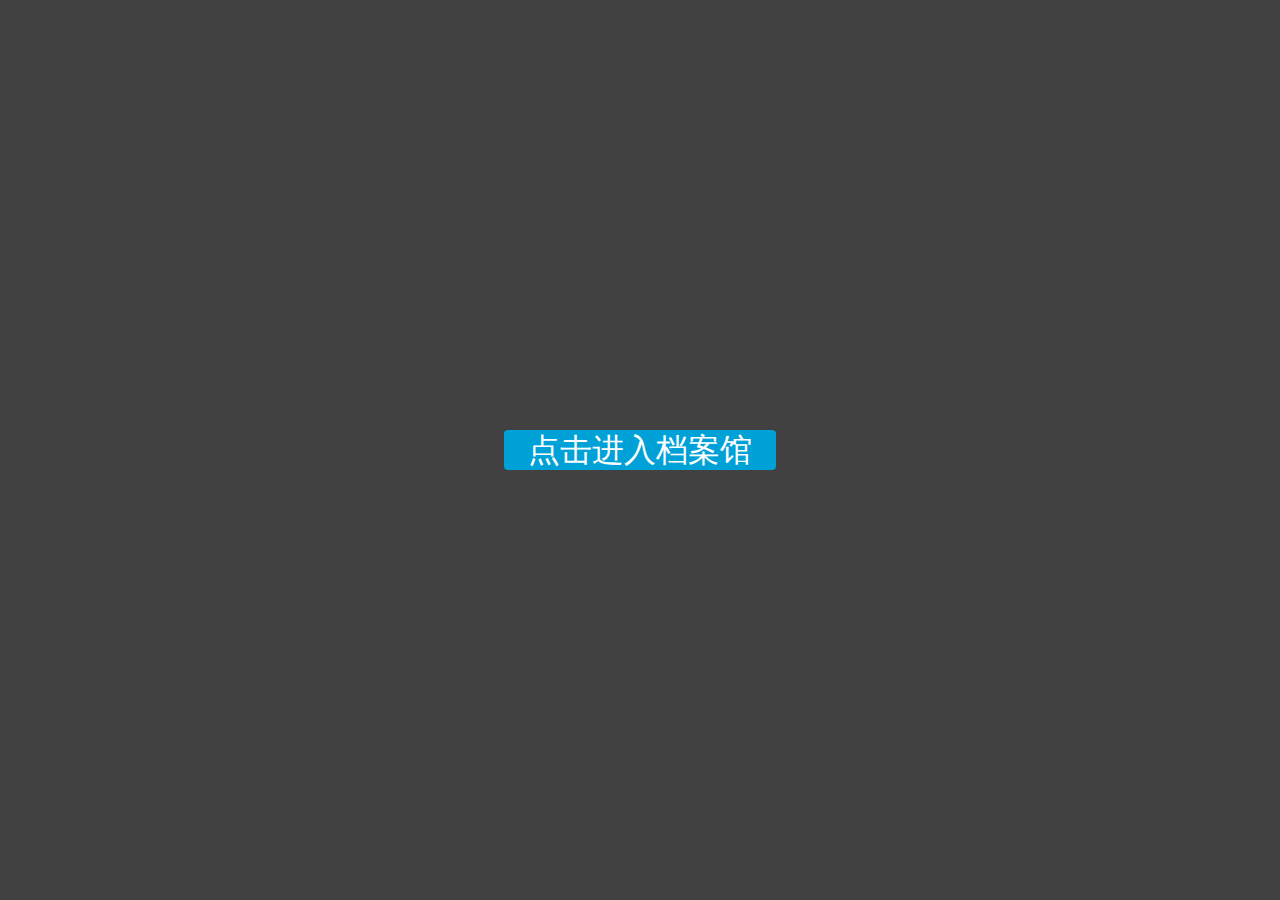
<file: index.html>
<!DOCTYPE html>
<!-- saved from url=(0042)https://arcxingye.github.io/r18/index.html -->
<html lang="zh"><head><meta http-equiv="Content-Type" content="text/html; charset=UTF-8">

    <title>进入档案馆</title>
    <style type="text/css">
        p {
            margin: 0;
        }

        *,
        *::before,
        *::after {
            box-sizing: border-box;
        }

        .overlay,
        .scare {
            position: fixed;
            top: 0;
            left: 0;
            height: 100vh;
            width: 100vw;
        }

        p.overlay-title {
            font-size: 24px;
            font-weight: 900;
            color: black;
            line-height: 1;
            margin-bottom: 16px;
        }

        .overlay-button {
            display: inline-flex;
            align-items: center;
            height: 40px;
            padding-right: 24px;
            padding-left: 24px;
            font-size: 16px;
            font-weight: 500;
            line-height: 1;
            border-radius: 4px;
            margin: 4px;
            cursor: pointer;
        }

        .overlay-buttons-wrapper {
            margin: 24px -8px -8px;
        }

        #accept-button {
            background-color: rgb(255, 0, 0);
            color: rgb(255,255,255) ;
        }

        #decline-button {
            color: rgb(0, 0, 0);
            border: 2px solid rgb(0, 0, 0);
        }
        #default-button {
            color: rgb(255,255,255);
            background-color:rgb(0,161,214);
        }

        p.overlay-description {
            font-size: 16px;
            font-weight: 400;
            color: rgba(0, 0, 0, 0.5);
            line-height: 1.25;
            margin-bottom: 16px;
        }

        a.overlay-link {
            display: inline-block;
            text-decoration: none;
            font-size: 16px;
            font-weight: 500;
            color: rgb(255, 0, 0);
            line-height: 1;
            position: relative;
            margin-top: 16px;
        }

        .overlay-body {
            max-width: 512px;
            text-align: center;
            font-family: "Inter", sans-serif;
        }

        .overlay {
            z-index: 2;
            display: flex;
            align-items: center;
            justify-content: center;
            background-repeat: no-repeat;
            background-size: cover;
            background-position: center 0;
            background-color: rgba(65,65,65,1.00)
        }

    </style>
<style type="text/css">
      @font-face {
          font-family: "element-icons";
          src: url('chrome-extension://moombeodfomdpjnpocobemoiaemednkg/fonts/element-icons.woff') format('woff'),
          url('chrome-extension://moombeodfomdpjnpocobemoiaemednkg/fonts/element-icons.ttf ') format('truetype'); /* chrome, firefox, opera, Safari, Android, iOS 4.2+*/
      }
  </style></head>

<body>
    <div id="overlay" class="overlay">
        <script async src="https://pagead2.googlesyndication.com/pagead/js/adsbygoogle.js?client=ca-pub-8528244015036053"
     crossorigin="anonymous"></script>
        <div class="text-bg">
            <div class="overlay-body">
                    <div id="default-button" class="overlay-button" onclick="window.location.href='https://huanmingzhuo.github.io/video/links/index.html'"><font size="6">点击进入档案馆</font></div >
                </div>
            </div>
        </div>
    </div>
</body></html>
</file>
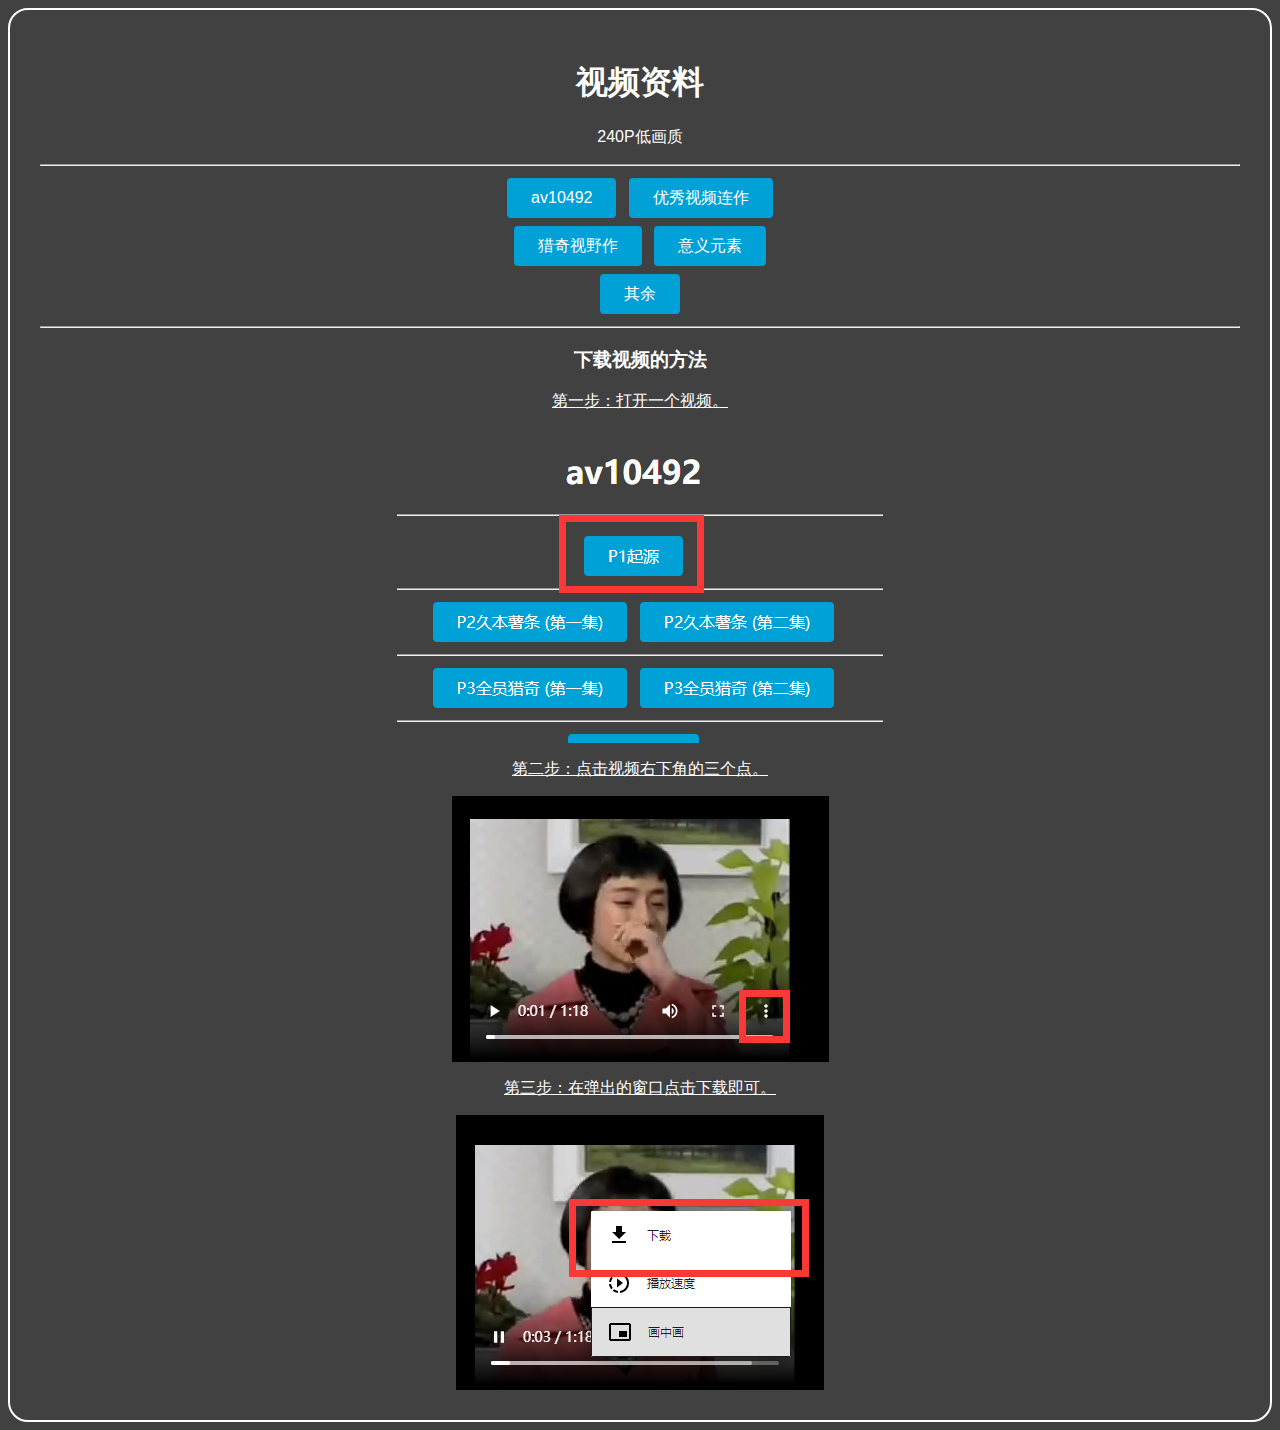
<file: links/index.html>
<!DOCTYPE html PUBLIC "-//W3C//DTD XHTML 1.0 Transitional//EN" "http://www.w3.org/TR/xhtml1/DTD/xhtml1-transitional.dtd">
<html>
<head>
<meta http-equiv="Content-Type" content="text/html; charset=utf-8" />
<meta name="viewport" content="initial-scale=1, maximum-scale=3, minimum-scale=1, user-scalable=no">
<title>视频资料</title>
<link href="../CSS/CSS.css" rel="stylesheet" type="text/css" />
</head>

<body id="chuangkou"  text="#FFFFFF" link="#B7CEFF">
<h1 style="text-align: center">视频资料</h1>
<p style="text-align: center">240P低画质</p>
<hr />
<div id="default-button" class="overlay-button" onclick="window.location.href='../links/av10492.html'">av10492</div >	
<div id="default-button" class="overlay-button" onclick="window.location.href='../links/优秀连接作.html'">优秀视频连作</div><br>
<div id="default-button" class="overlay-button" onclick="window.location.href='../links/猎奇视野作.html'">猎奇视野作</div>
<div id="default-button" class="overlay-button" onclick="window.location.href='../links/意义元素.html'">意义元素</div><br>
<div id="default-button" class="overlay-button" onclick="window.location.href='../links/其余.html'">其余</div >
	<hr/>
	<h3>下载视频的方法</h3>
	<p><u>第一步：打开一个视频。</u></p>
	<img src="../image/1.png">
	<p><u>第二步：点击视频右下角的三个点。</u></p>
	<img src="../image/2.png">
	<p><u>第三步：在弹出的窗口点击下载即可。</u></p>
	<img src="../image/3.png">
</body>
</html>
</file>
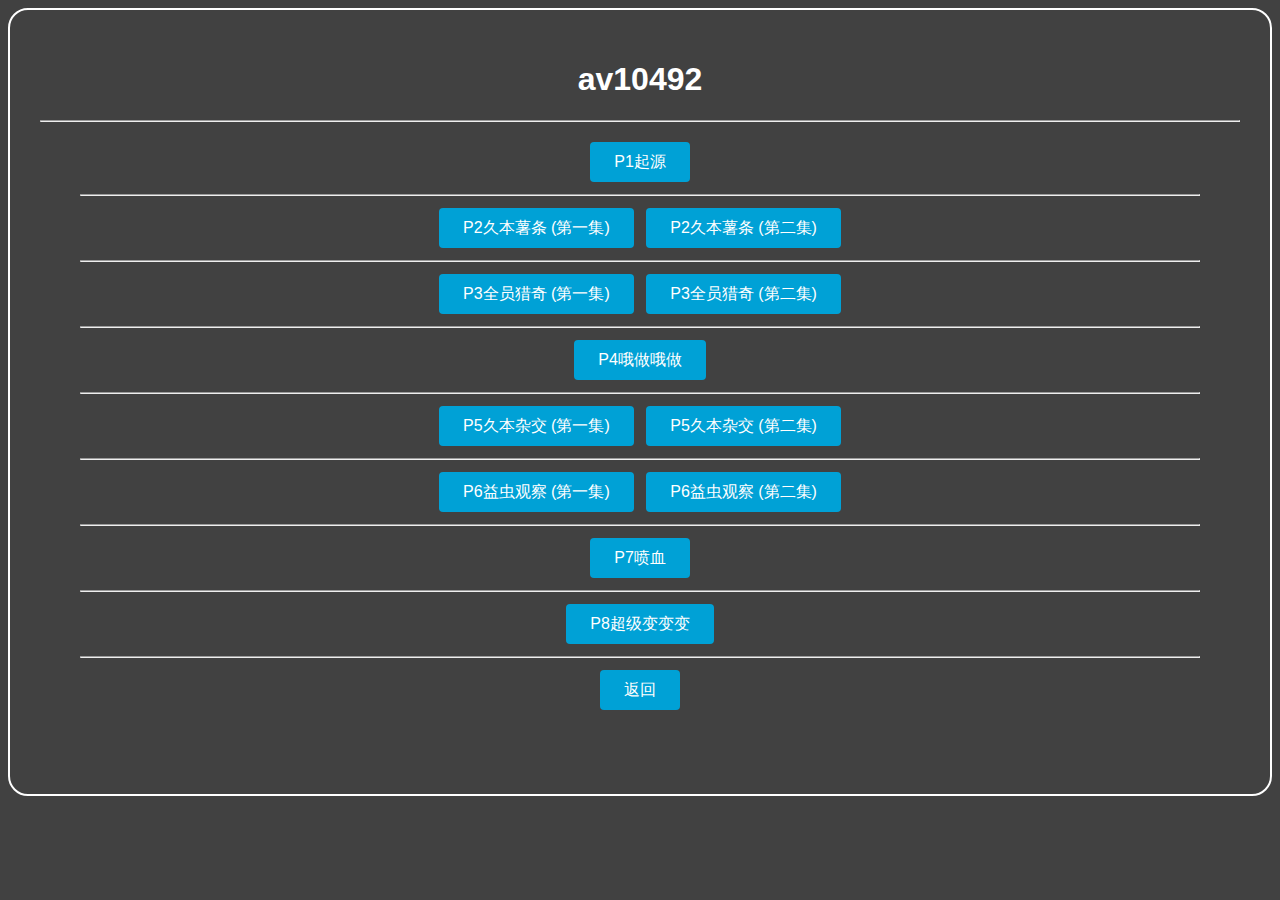
<file: links/av10492.html>
<!DOCTYPE html>
<html>
<head>
<meta http-equiv="Content-Type" content="text/html; charset=utf-8" />
<meta name="viewport" content="initial-scale=1, maximum-scale=3, minimum-scale=1, user-scalable=no">
<title>av10492</title>
<link href="../CSS/CSS.css" rel="stylesheet" type="text/css">
</head>
<body id="chuangkou"  text="#FFFFFF" link="#B7CEFF">
<h1 style="text-align: center">av10492</h1>
<hr/>
<blockquote>
  <div id="default-button" class="overlay-button" onclick="window.open('../vid/10492/01.mp4')">P1起源</div ><hr/>
  <div id="default-button" class="overlay-button" onclick="window.open('../vid/10492/02.mp4')">P2久本薯条 (第一集)</div >
  <div id="default-button" class="overlay-button" onclick="window.open('../vid/10492/02-1.mp4')">P2久本薯条 (第二集)</div ><hr/>
  <div id="default-button" class="overlay-button" onclick="window.open('../vid/10492/03.mp4')">P3全员猎奇 (第一集)</div >
  <div id="default-button" class="overlay-button" onclick="window.open('../vid/10492/03-1.mp4')">P3全员猎奇 (第二集)</div ><hr/>
  <div id="default-button" class="overlay-button" onclick="window.open('../vid/10492/04.mp4')">P4哦做哦做</div ><hr/>
  <div id="default-button" class="overlay-button" onclick="window.open('../vid/10492/05.mp4')">P5久本杂交 (第一集)</div >
  <div id="default-button" class="overlay-button" onclick="window.open('../vid/10492/05-1.mp4')">P5久本杂交 (第二集)</div ><hr/>
  <div id="default-button" class="overlay-button" onclick="window.open('../vid/10492/06.mp4')">P6益虫观察 (第一集)</div >
  <div id="default-button" class="overlay-button" onclick="window.open('../vid/10492/06-1.mp4')">P6益虫观察 (第二集)</div ><hr/>
  <div id="default-button" class="overlay-button" onclick="window.open('../vid/10492/07.mp4')">P7喷血</div ><hr/>
  <div id="default-button" class="overlay-button" onclick="window.open('../vid/10492/08.mp4')">P8超级变变变</div ><hr/>
	<div id="default-button" class="overlay-button" onclick="window.location.href='../links/index.html'">返回</div >
  <p style="text-align: left">&nbsp;</p>
</blockquote>
</body>
</html>
</file>
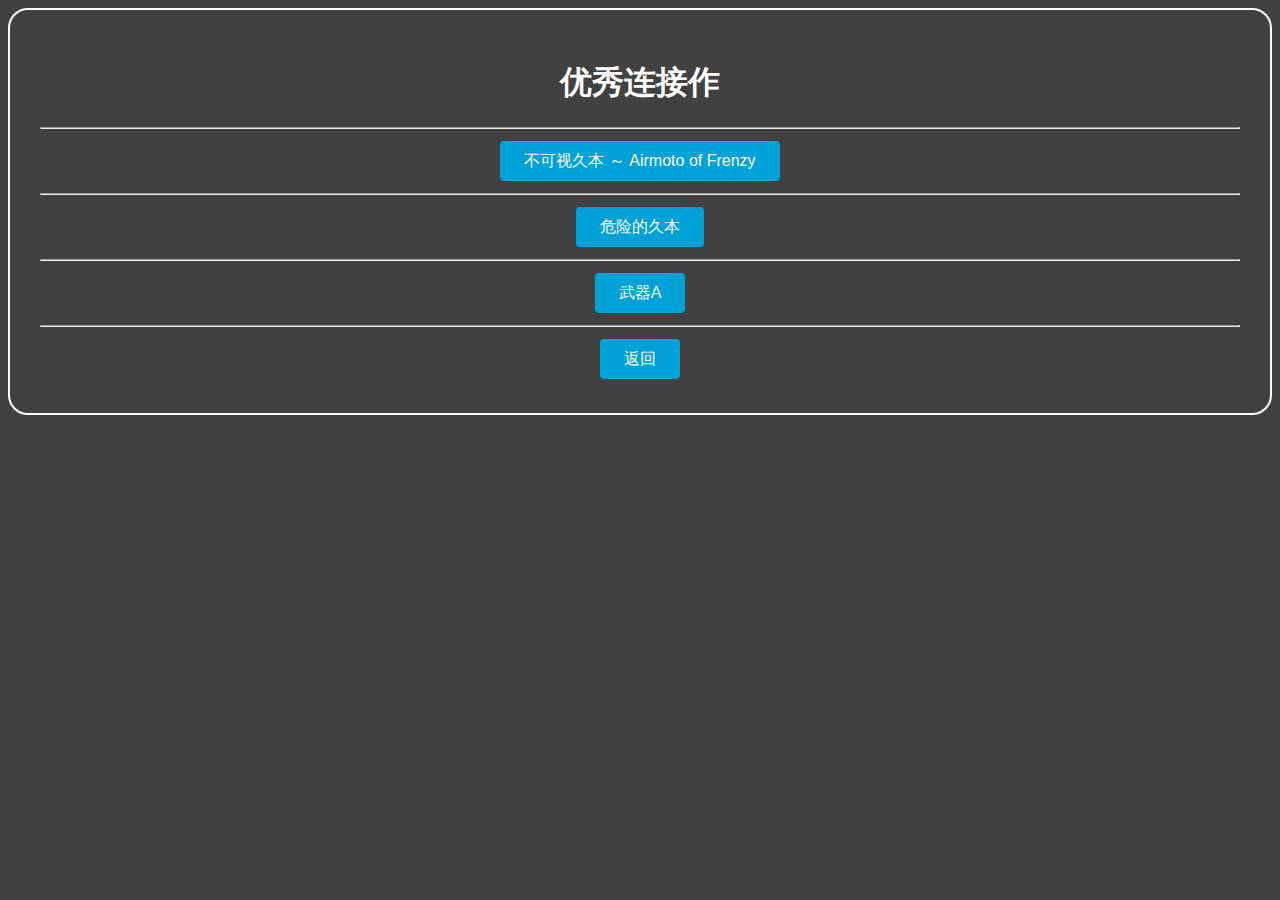
<file: links/优秀连接作.html>
<!doctype html>
<html>
<head>
<meta charset="utf-8">
<meta name="viewport" content="initial-scale=1, maximum-scale=3, minimum-scale=1, user-scalable=no">
<title>优秀连接作</title>
<link href="../CSS/CSS.css" rel="stylesheet" type="text/css">
</head>

<body id="chuangkou" text="#FFFFFF">
	  <h1 style="text-align: center">优秀连接作</h1><hr/>
	  <div id="default-button" class="overlay-button" onclick="window.open('../vid/10492/Others/AIRMT.mp4')">不可视久本 ～ Airmoto of Frenzy</div ><hr/>
	  <div id="default-button" class="overlay-button" onclick="window.open('../vid/10492/Others/DGRMT.mp4')">危险的久本</div><hr/>
	  <div id="default-button" class="overlay-button" onclick="window.open('../vid/10492/Others/WPA.mp4')">武器A</div><hr/>
	  <div id="default-button" class="overlay-button" onclick="window.location.href='../links/index.html'">返回</div>
</body>
</html>
</file>
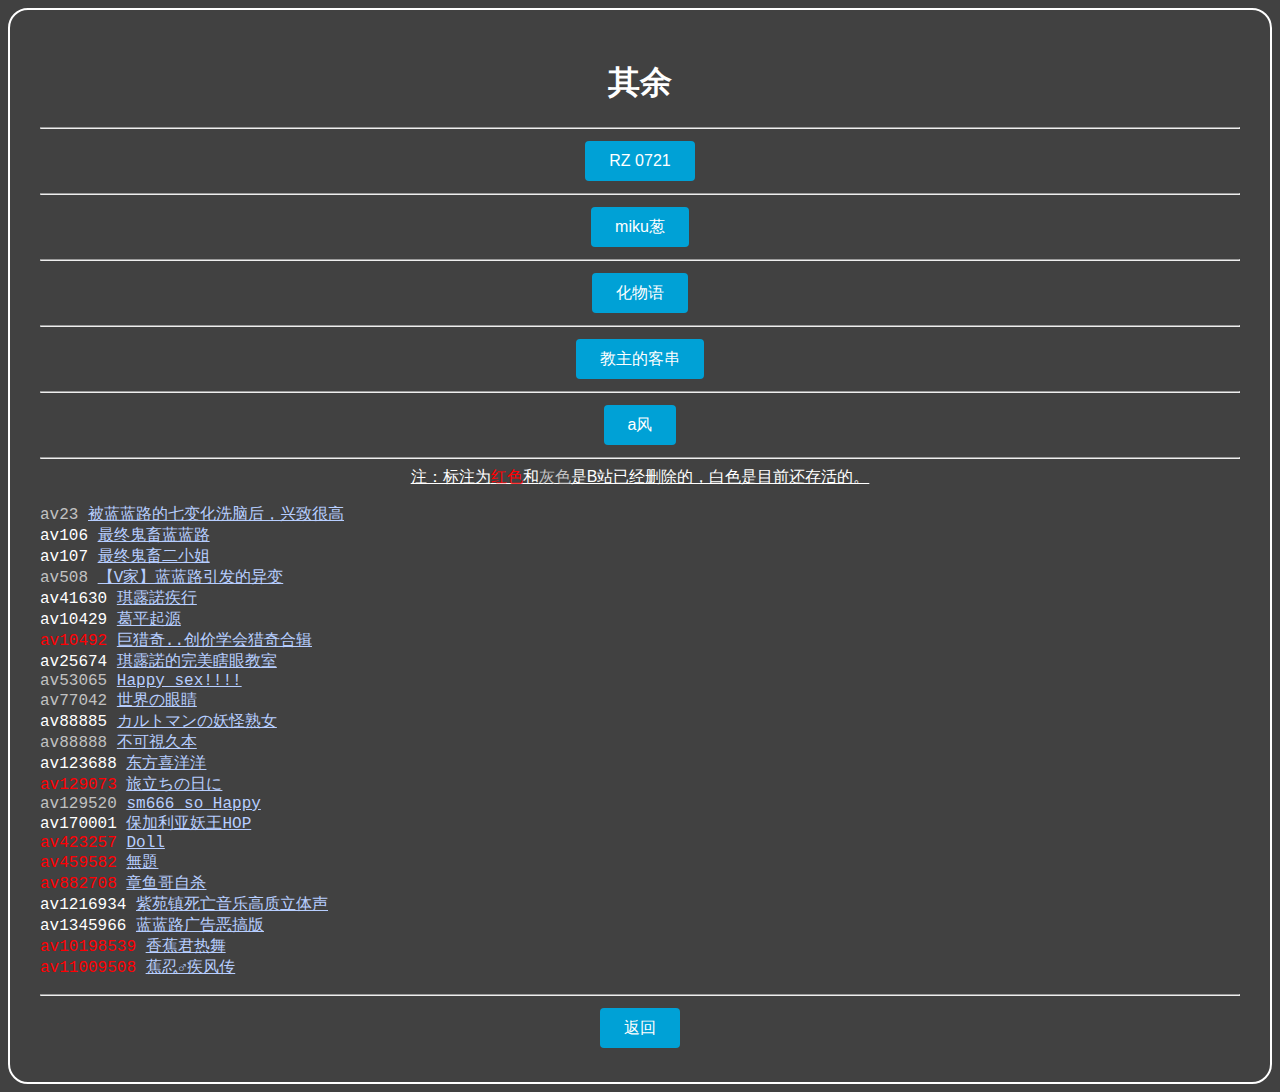
<file: links/其余.html>
<!doctype html>
<html>
<head>
<meta charset="utf-8">
<meta name="viewport" content="initial-scale=1, maximum-scale=3, minimum-scale=1, user-scalable=no">
<title>其余</title>
<link href="../CSS/CSS.css" rel="stylesheet" type="text/css">
</head>

<body id="chuangkou" text="#FFFFFF" link="#B7CEFF">
	<h1 style="text-align: center">其余</h1><hr/>
<div id="default-button" class="overlay-button" onclick="window.open('../vid/10492/Others/RZ_0721.mp4')">RZ 0721</div ><hr/>
<div id="default-button" class="overlay-button" onclick="window.open('../vid/10492/Others/MIKUONION.mp4')">miku葱</div ><hr/>
<div id="default-button" class="overlay-button" onclick="window.open('../vid/10492/Others/STORY.mp4')">化物语</div ><hr/>
<div id="default-button" class="overlay-button" onclick="window.open('../vid/10492/Others/M.mp4')">教主的客串</div ><hr/>
<div id="default-button" class="overlay-button" onclick="window.open('..//vid/10492/Others/ASTYLE.mp4')">a风</div ><hr/>
	<u>注：标注为<font color="#FF0004">红色</font>和<font color="#C1C1C1">灰色</font>是B站已经删除的，白色是目前还存活的。</u>
	<p style="text-align: left; font-family: Consolas, 'Andale Mono', 'Lucida Console', 'Lucida Sans Typewriter', Monaco, 'Courier New', monospace;"><span style="color: #C1C1C1">av23 <a href="../vid/archive/00000023.mp4">被蓝蓝路的七变化洗脑后，兴致很高</a></span><br />
av106 <a href="../vid/archive/00000106.mp4">最终鬼畜蓝蓝路</a><br />
av107 <a href="../vid/archive/00000107.mp4">最终鬼畜二小姐 </a><br />
  <span style="color: #C1C1C1">av508</span> <span style="color: #C1C1C1"><a href="../vid/archive/00000508.mp4">【V家】蓝蓝路引发的异变</a></span><br />
  av41630 <a href="../vid/archive/00041630.mp4">琪露諾疾行 </a><br />
  av10429 <a href="../vid/archive/00010429.mp4">葛平起源</a><br />
  <span style="color: #FF0004">av10492 <a href="../vid/10492/01.mp4">巨猎奇..创价学会猎奇合辑</a></span><br />
  av25674 <a href="../vid/archive/00025674.mp4">琪露諾的完美瞎眼教室</a><br />
  <span style="color: #C1C1C1">av53065</span> <a href="../vid/archive/00053065.mp4">Happy sex!!!!</a><br />
  <span style="color: #C1C1C1">av77042</span> <a href="../vid/archive/00077042.mp4">世界の眼睛 </a><br />
  av88885 <a href="../vid/archive/00088885.mp4">カルトマンの妖怪熟女</a><br />
  <span style="color: #C1C1C1">av88888 <a href="../vid/10492/Others/AIRMT.mp4">不可視久本</a></span><br />
  av123688 <a href="../vid/archive/00123688.mp4">东方喜洋洋</a><br />
  <span style="color: #FF0004">av129073 <a href="../vid/archive/00129073.mp4">旅立ちの日に</a></span><br />
  <span style="color: #C1C1C1">av129520</span> <span style="color: #C1C1C1"><a href="../vid/archive/00129520.mp4">sm666 so Happy</a></span><br />
  av170001 <a href="../vid/archive/00170001.mp4">保加利亚妖王HOP</a><br />
  <span style="color: #FF0004">av423257 <a href="../vid/archive/00423257.mp4">Doll</a><a href="../vid/archive/11009508.mp4"><br />
  </a>av459582 <a href="../vid/archive/00459582.mp4">無題</a><br />
  av882708 <a href="../vid/archive/00882708.mp4">章鱼哥自杀</a></span><br />
  av1216934 <a href="../vid/archive/01216934.mp4">紫苑镇死亡音乐高质立体声</a><br />
  av1345966 <a href="../vid/archive/01345966.mp4">蓝蓝路广告恶搞版</a><br />
  <span style="color: #FF0004">av10198539 <a href="../vid/archive/10198539.mp4">香蕉君热舞</a><br />
av11009508 <a href="../vid/archive/11009508.mp4">蕉忍♂疾风传</a><a href="../vid/archive/11009508.mp4"><br />
</a></span></p><hr/>
	  <div id="default-button" class="overlay-button" onclick="window.location.href='../links/index.html'">返回</div>
</body>
</html>
</file>
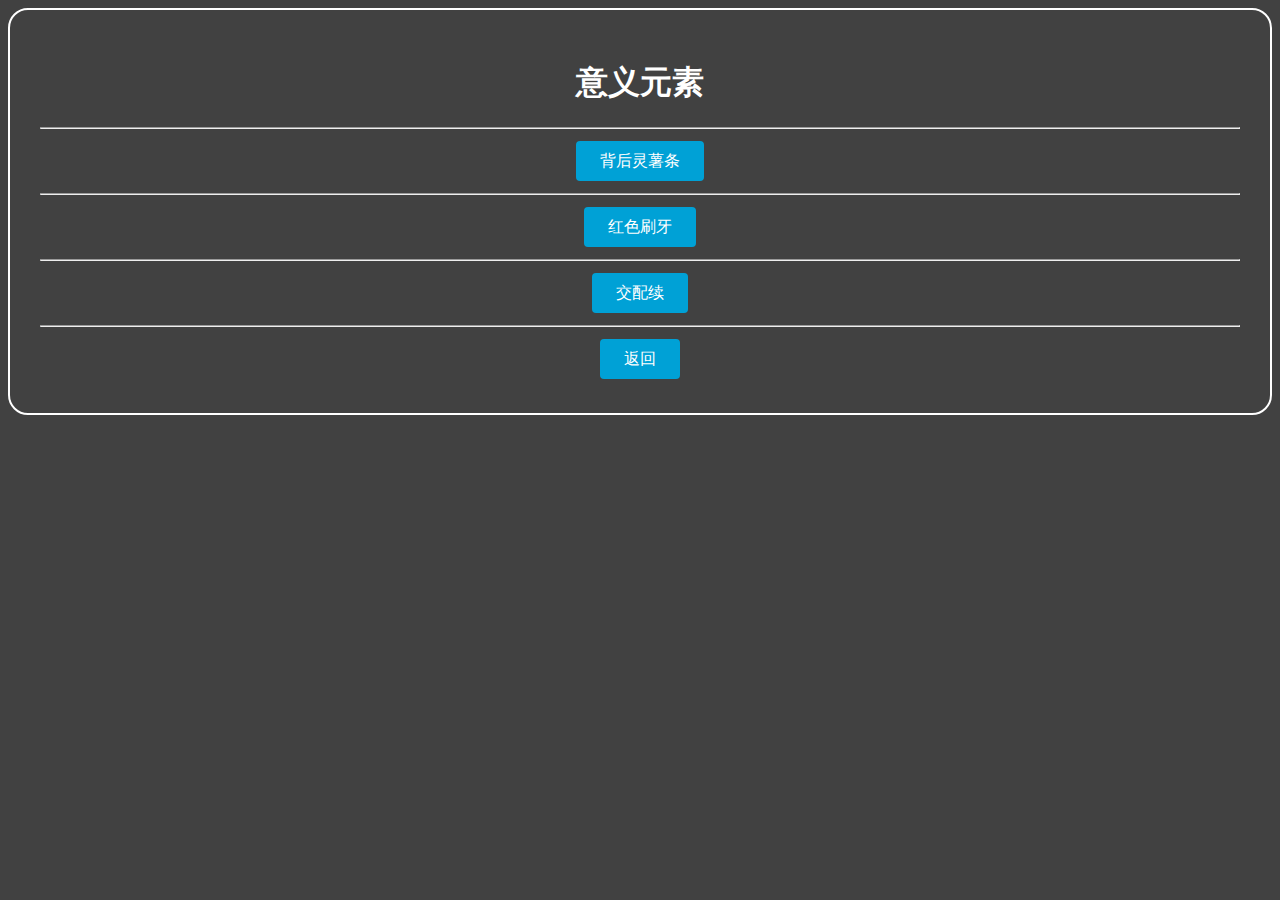
<file: links/意义元素.html>
<!doctype html>
<html>
<head>
<meta charset="utf-8">
<title>意义元素</title>
<meta name="viewport" content="initial-scale=1, maximum-scale=3, minimum-scale=1, user-scalable=no">
<link href="../CSS/CSS.css" rel="stylesheet" type="text/css">
</head>

<body id="chuangkou" text="#FFFFFF">
	<h1 style="text-align: center">意义元素</h1><hr/>
<div id="default-button" class="overlay-button" onclick="window.open('../vid/10492/Others/FRCFRIES.mp4')">背后灵薯条</div ><hr/>
<div id="default-button" class="overlay-button" onclick="window.open('../vid/10492/Others/REDBRUSH.mp4')">红色刷牙</div ><hr/>
	  <div id="default-button" class="overlay-button" onclick="window.open('../vid/10492/Others/SXMOTOCT.mp4')">交配续</div ><hr/>
	  <div id="default-button" class="overlay-button" onclick="window.location.href='../links/index.html'">返回</div>
</body>
</html>
</file>
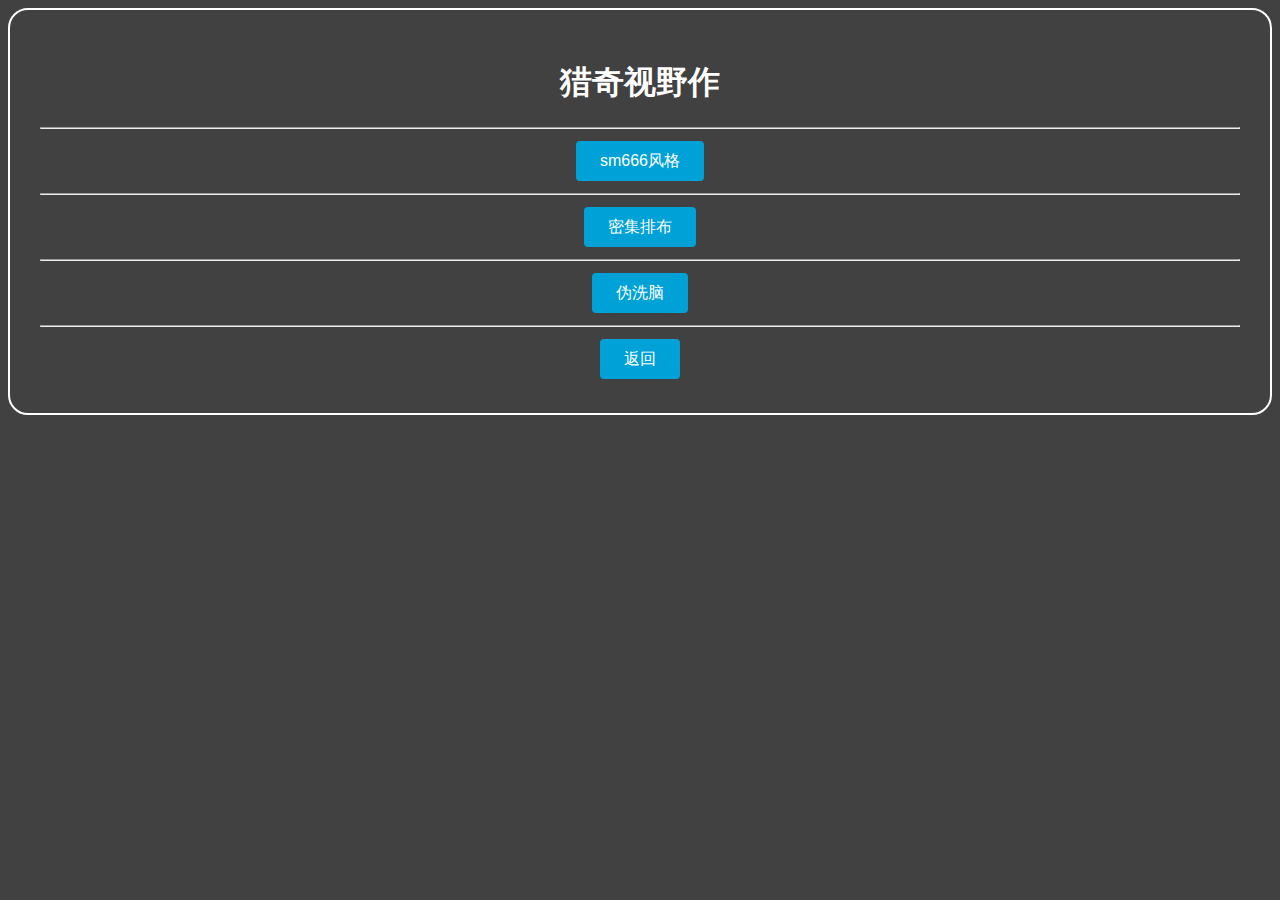
<file: links/猎奇视野作.html>
<!doctype html>
<html>
<head>
<meta charset="utf-8">
<title>猎奇视野作</title>
<meta name="viewport" content="initial-scale=1, maximum-scale=3, minimum-scale=1, user-scalable=no">
<link href="../CSS/CSS.css" rel="stylesheet" type="text/css">
</head>

<body id="chuangkou" text="#FFFFFF">
	<h1 style="text-align: center">猎奇视野作</h1><hr/>
<div id="default-button" class="overlay-button" onclick="window.open('../vid/10492/Others/SM6.mp4')">sm666风格</div ><hr/>
<div id="default-button" class="overlay-button" onclick="window.open('../vid/10492/Others/INTENPHO.mp4')">密集排布</div ><hr/>
	  <div id="default-button" class="overlay-button" onclick="window.open('../vid/10492/Others/BRAWASH.mp4')">伪洗脑</div ><hr/>
	  <div id="default-button" class="overlay-button" onclick="window.location.href='../links/index.html'">返回</div>
</body>
</html>
</file>
<file: CSS/CSS.css>
@charset "utf-8";
/* CSS Document */

 #chuangkou{ 
         font-family: Arial; 
         border: 2px solid #FFFFFF; 
         border-radius: 20px; 
         padding: 30px 30px; 
	     text-align: center;
         font-family: "微软雅黑", "Droid Sans Fallback", "黑体", sans-serif;
         background-color: rgba(65,65,65,1.00);
        }

        .overlay-button {
            display: inline-flex;
            align-items: center;
            height: 40px;
            padding-right: 24px;
            padding-left: 24px;
            font-size: 16px;
            font-weight: 500;
            line-height: 1;
            border-radius: 4px;
            margin: 4px;
            cursor: pointer;
        }

        .overlay-buttons-wrapper {
            margin: 24px -8px -8px;
        }

        #accept-button {
            background-color: rgb(255, 0, 0);
            color: rgb(255,255,255) ;
        }

        #decline-button {
            color: rgb(0, 0, 0);
            border: 2px solid rgb(0, 0, 0);
        }
        #default-button {
            color: rgb(255,255,255);
            background-color:rgb(0,161,214);
        }
</file>
